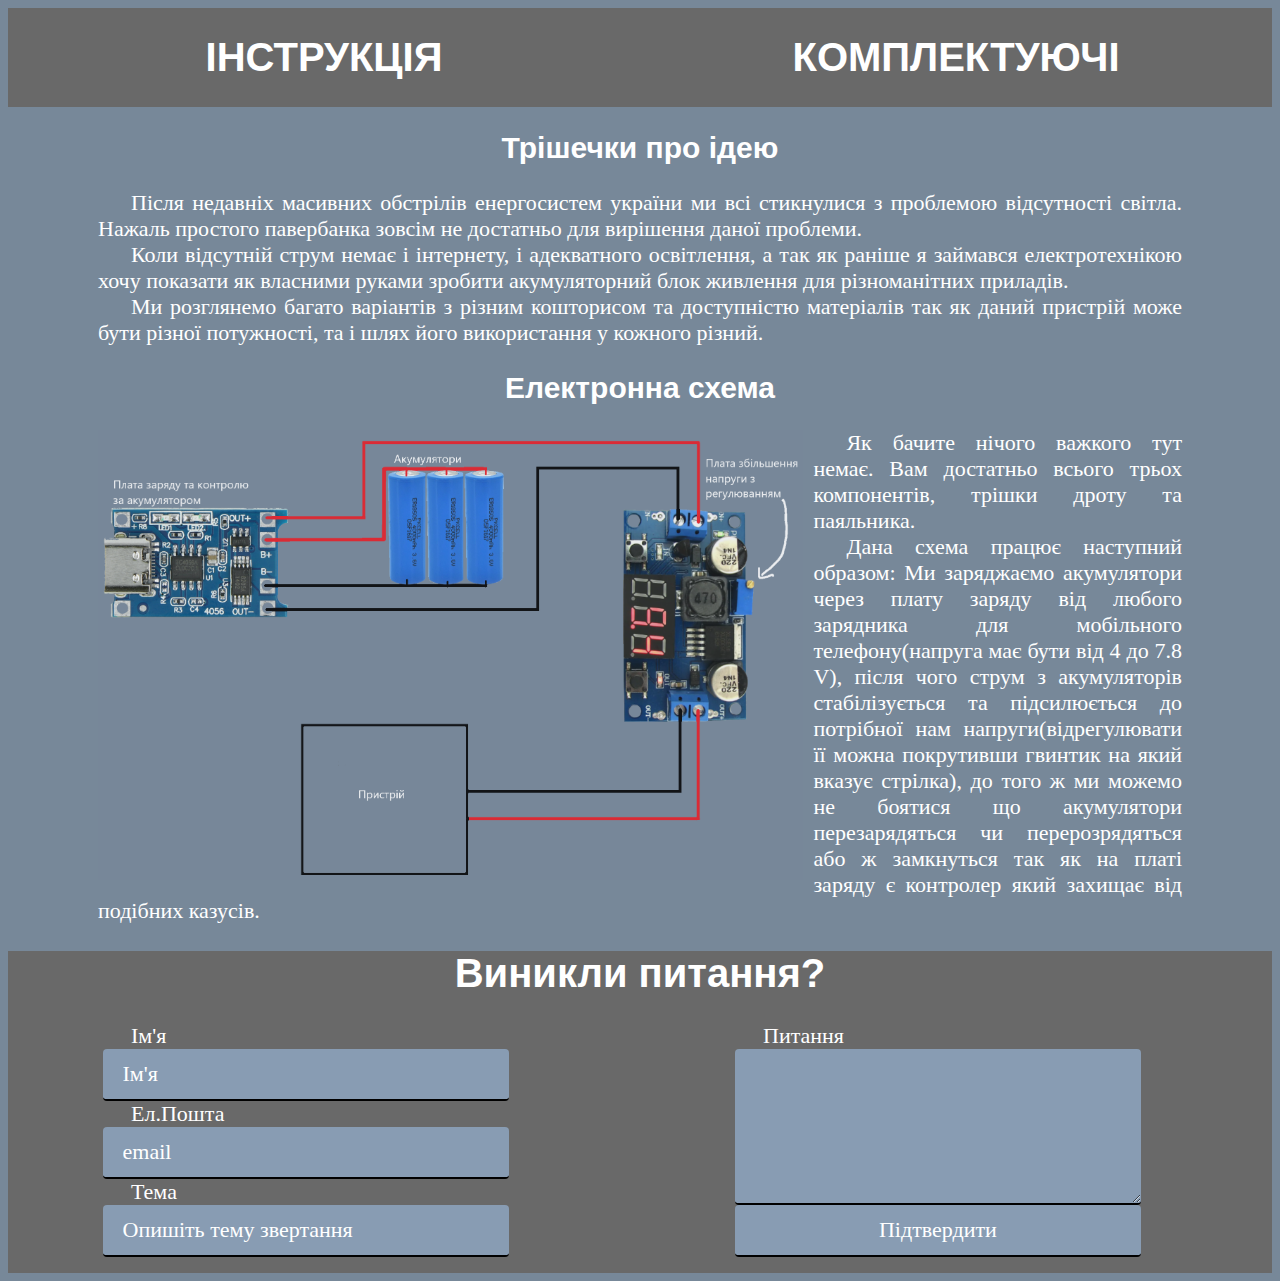
<file: index.html>
<html lang="uk">
<head>
<meta charset="utf-8">
<meta name="description" content="Саморобний акумуляторний блок">
<meta name="author" content="Василь Черпак">
<title>Lightsoff</title>
<link rel="stylesheet" type="text/css" href="style.css">
</head>
<body bgcolor="#778899	">
<header>
<section>
<article class="w50">
<a href="instruction.html"><h1>
ІНСТРУКЦІЯ
</h1></a>
</article>
<article class="w50">
<a href="details.html"><h1>
КОМПЛЕКТУЮЧІ
</h1></a>
</article>
</section>
</header>

<h2>
Трішечки про ідею
</h2>
<p>
Після недавніх масивних обстрілів енергосистем україни ми всі стикнулися з проблемою відсутності світла. Нажаль простого павербанка зовсім не достатньо для вирішення даної проблеми.
</p>
<p>
Коли відсутній струм немає і інтернету, і адекватного освітлення, а так як раніше я займався електротехнікою хочу показати як власними руками зробити акумуляторний блок живлення для різноманітних приладів.
</p>
<p>
Ми розглянемо багато варіантів з різним кошторисом та доступністю матеріалів так як даний пристрій може бути різної потужності, та і шлях його використання у кожного різний.
</p>
<h2>
Електронна схема
</h2>
<p><img src="default.png" alt="схема пристрою" width="65%" align="middle" class="leftimgp" >
Як бачите нічого важкого тут немає. Вам достатньо всього трьох компонентів, трішки дроту та паяльника.
</p>
<p>
Дана схема працює наступний образом: Ми заряджаємо акумулятори через плату заряду від любого зарядника для мобільного телефону(напруга має бути від 4 до 7.8 V), після чого струм з акумуляторів стабілізується та підсилюється до потрібної нам напруги(відрегулювати її можна покрутивши гвинтик на який вказує стрілка), до того ж ми можемо не боятися що акумулятори перезарядяться чи перерозрядяться або ж замкнуться так як на платі заряду є контролер який захищає від подібних казусів.
</p>
<footer>
<h1>
Виникли питання?
</h1>
<section>
<article class="w50">
<form action="index.html" target="_blank">
<p>Ім'я
<input type="text" value="Ім'я">
</p>
<p>Ел.Пошта
<input type="email" value="email">
</p>
<p>Тема
<input type="text" value="Опишіть тему звертання">
</p>
</article>
<article class="w50">

<p>Питання
<textarea rows="5">

</textarea>
<button type="button" onclick="alert('Форму Надіслано')">Підтвердити</button>
</p>
</article></form>
</section>
</footer>
</body>
</html>
</file>
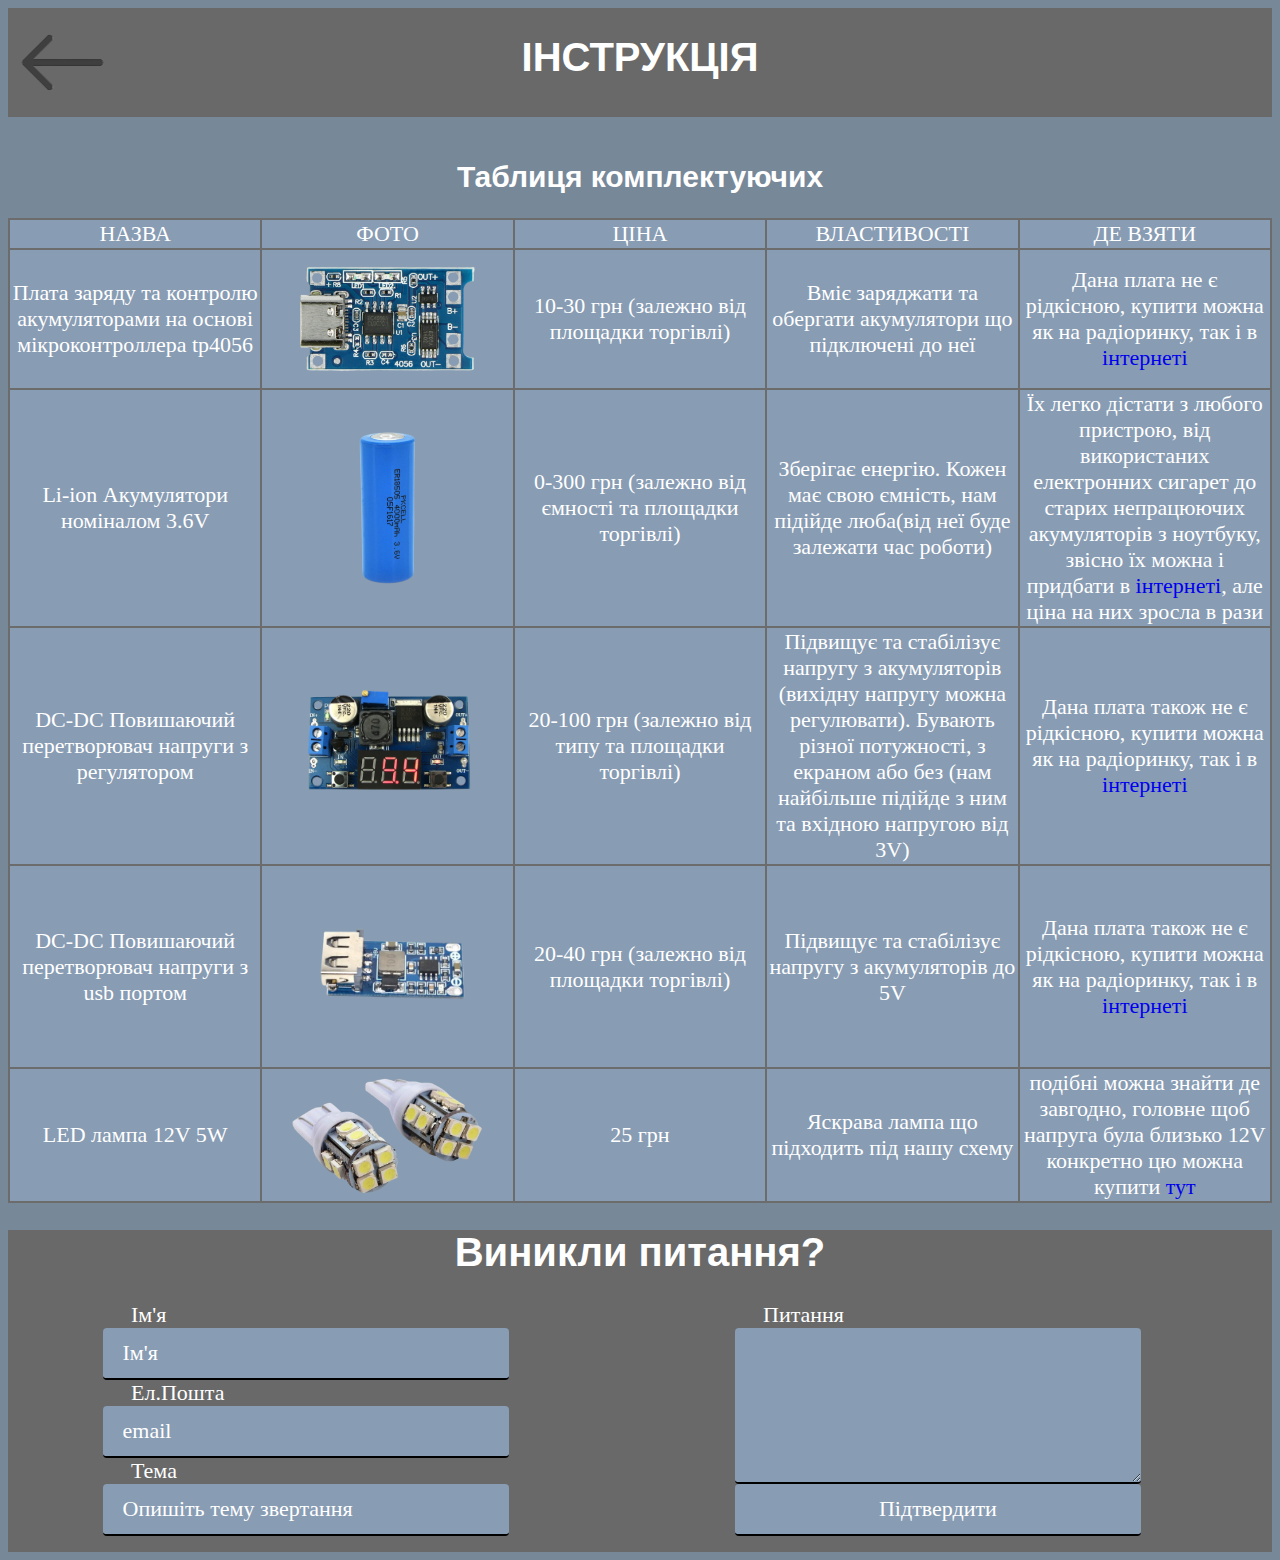
<file: details.html>
<html lang="uk">
<head>
<meta charset="utf-8">
<meta name="description" content="Саморобний акумуляторний блок">
<meta name="author" content="Василь Черпак">
<title>Lightsoff</title>
<link rel="stylesheet" type="text/css" href="style.css">
</head>
<body bgcolor="#778899	">
<header>
<section>
<article class="w10">
<a href="index.html"><img src="arrow.png" width="86%"></a>
</article>
<article class="w80">
<a href="instruction.html"><h1>
ІНСТРУКЦІЯ
</h1></a>
</article>
</section>
</header>
<br>
<h2>
Таблиця комплектуючих
</h2>
<table>
<tr>
<td>НАЗВА</td>
<td>ФОТО</td>
<td>ЦІНА</td>
<td>ВЛАСТИВОСТІ</td>
<td>ДЕ ВЗЯТИ</td>
</tr>
<tr>
<td>Плата заряду та контролю акумуляторами на основі мікроконтроллера tp4056</td>
<td><img src="charge.png" alt="плата заряду" width="80%"></td>
<td>10-30 грн (залежно від площадки торгівлі)</td>
<td>Вміє заряджати та обергати акумулятори що підключені до неї</td>
<td>Дана плата не є рідкісною, купити можна як на радіоринку, так і в <a href="https://www.aliexpress.com/item/1005004280242108.html?pdp_npi=2%40dis%21USD%21US%20%244.82%21%242.41%21%21%21%21%21%400b0a3bb916706054836777185e7c9d%2112000028610992191%21btf&_t=pvid%3A32edf53e-d8dd-4381-9987-41123ef4aedd&afTraceInfo=1005004280242108__pc__pcBridgePPC__xxxxxx__1670605483&spm=a2g0o.ppclist.product.mainProduct&gatewayAdapt=4itemAdapt">інтернеті</a></td>
</tr>
<tr>
<td>Li-ion Акумулятори номіналом 3.6V</td>
<td><img src="acume.png" alt="літієвий акумулятор" width="25%"></td>
<td>0-300 грн (залежно від ємності та площадки торгівлі)</td>
<td>Зберігає енергію. Кожен має свою ємність, нам підійде люба(від неї буде залежати час роботи)</td>
<td>Їх легко дістати з любого пристрою, від використаних електронних сигарет до старих непрацюючих акумуляторів з ноутбуку, звісно їх можна і придбати в <a href="https://rozetka.com.ua/ua/359910066/p359910066/?utm_l=r">інтернеті</a>, але ціна на них зросла в рази</td>
</tr>
<tr>
<td>DC-DC Повишаючий перетворювач напруги з регулятором</td>
<td><img src="dc.png" alt="повишаючий модуль" width="80%"></td>
<td>20-100 грн (залежно від типу та площадки торгівлі)</td>
<td>Підвищує та стабілізує напругу з акумуляторів (вихідну напругу можна регулювати). Бувають різної потужності, з екраном або без (нам найбільше підійде з ним та вхідною напругою від 3V)</td>
<td>Дана плата також не є рідкісною, купити можна як на радіоринку, так і в <a href="https://www.aliexpress.com/item/32762092828.html?spm=a2g0o.productlist.0.0.38785eecKl9dPy&algo_pvid=a993c028-2925-4f4a-85a8-6a6c87a2cf55&algo_exp_id=a993c028-2925-4f4a-85a8-6a6c87a2cf55-23&pdp_ext_f=%7B%22sku_id%22%3A%2212000028722007929%22%7D&pdp_npi=2%40dis%21UAH%2169.69%2147.47%21%21%21%21%21%4021135c3e16706053234558440eb1e0%2112000028722007929%21sea&curPageLogUid=Hd93H4xsX4eO">інтернеті</a></td>
</tr>
<tr>
<td>DC-DC Повишаючий перетворювач напруги з usb портом</td>
<td><img src="dc1.png" alt="модуль для зарядки телефону" width="80%"></td>
<td>20-40 грн (залежно від площадки торгівлі)</td>
<td>Підвищує та стабілізує напругу з акумуляторів до 5V</td>
<td>Дана плата також не є рідкісною, купити можна як на радіоринку, так і в <a href="https://rozetka.com.ua/ua/279881398/p279881398/?gclid=Cj0KCQiA1sucBhDgARIsAFoytUuzrvKyEniaOPtlTd8Qq5kATBkYXo8LbFI4ITHUU0_Cbeqsp9FGhToaAvs2EALw_wcB">інтернеті</a></td>
</tr>
<tr>
<td>LED лампа 12V 5W</td>
<td><img src="led.png" alt="модуль для зарядки телефону" width="80%"></td>
<td>25 грн </td>
<td>Яскрава лампа що підходить під нашу схему</td>
<td>подібні можна знайти де завгодно, головне щоб напруга була близько 12V конкретно цю можна купити <a href="https://rozetka.com.ua/ua/279881398/p279881398/?gclid=Cj0KCQiA1sucBhDgARIsAFoytUuzrvKyEniaOPtlTd8Qq5kATBkYXo8LbFI4ITHUU0_Cbeqsp9FGhToaAvs2EALw_wcB">тут</a></td>
</tr>
</table>
<footer>
<h1>
Виникли питання?
</h1>
<section>
<article class="w50">
<form action="index.html" target="_blank">
<p>Ім'я
<input type="text" value="Ім'я">
</p>
<p>Ел.Пошта
<input type="email" value="email">
</p>
<p>Тема
<input type="text" value="Опишіть тему звертання">
</p>
</article>
<article class="w50">

<p>Питання
<textarea rows="5">

</textarea>
<button type="button" onclick="alert('Форму Надіслано')">Підтвердити</button>
</p>
</article></form>
</section>
</footer>
</body>
</html>
</file>
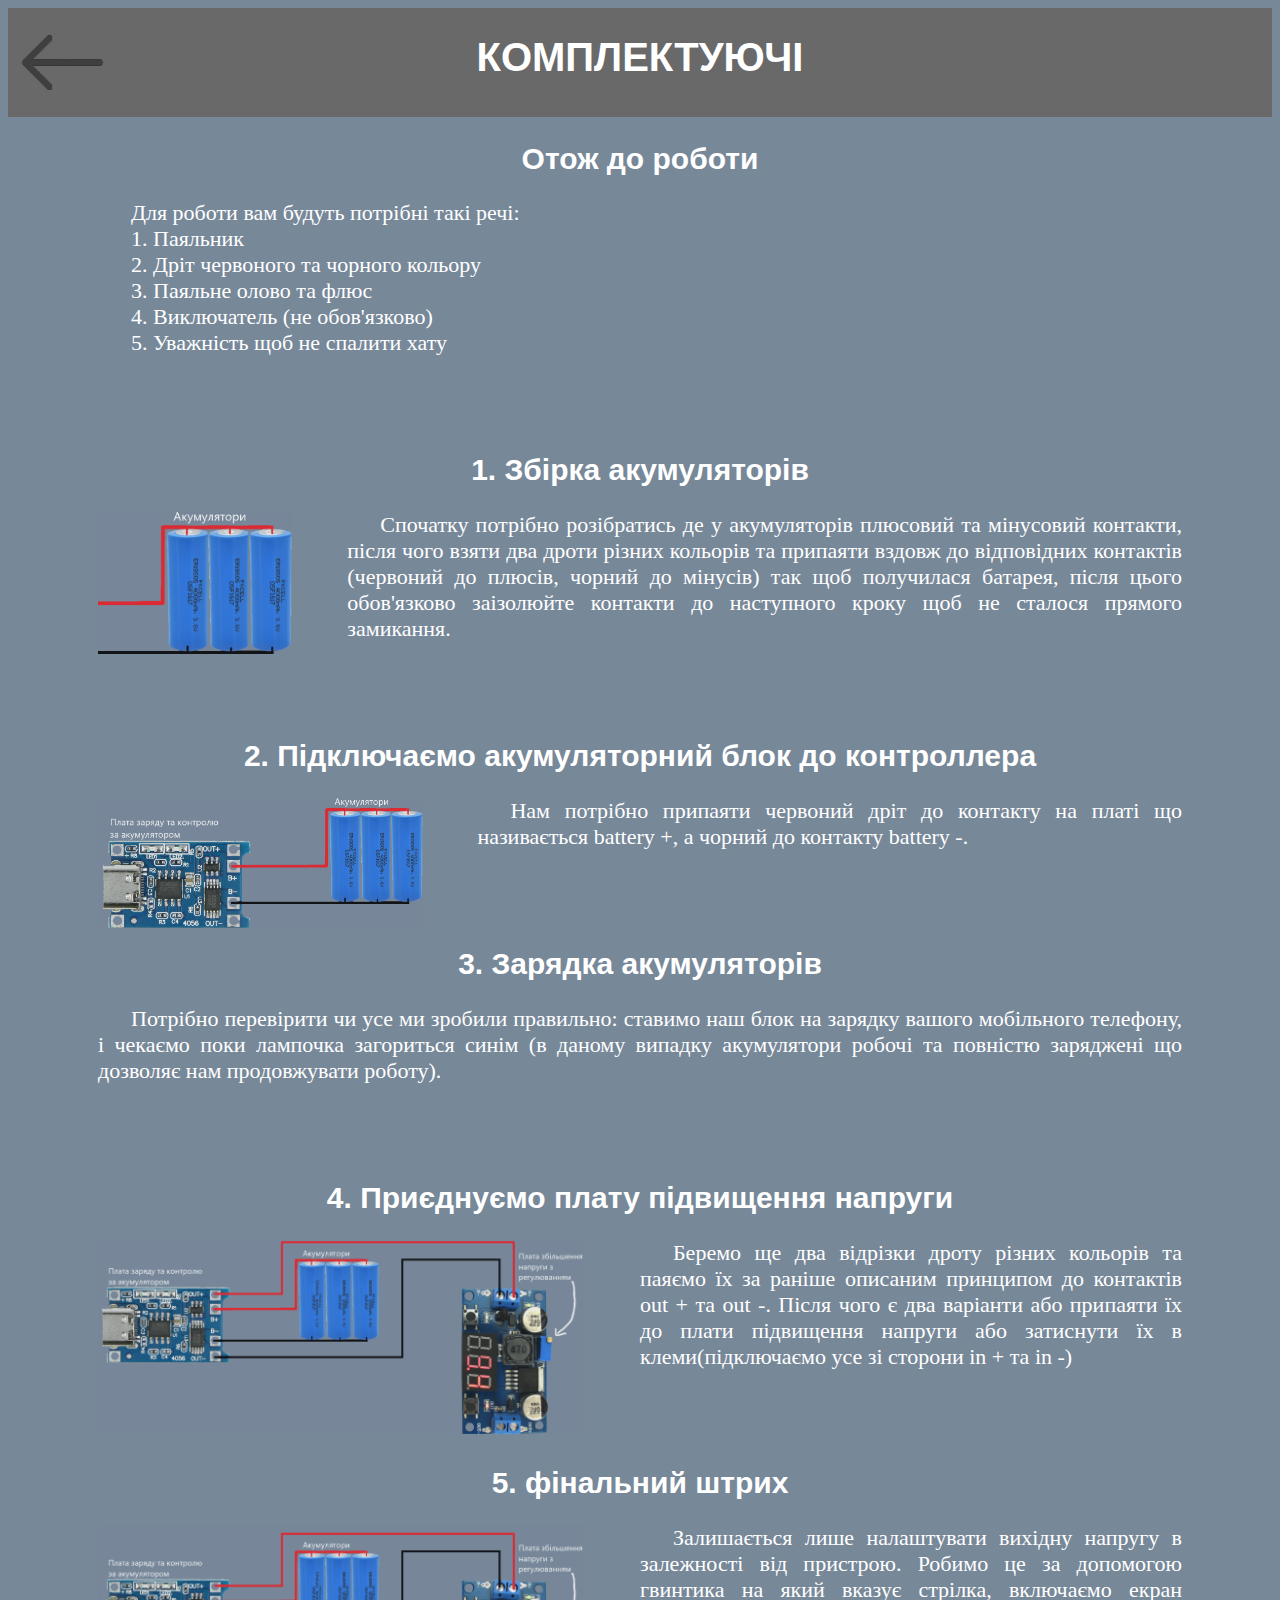
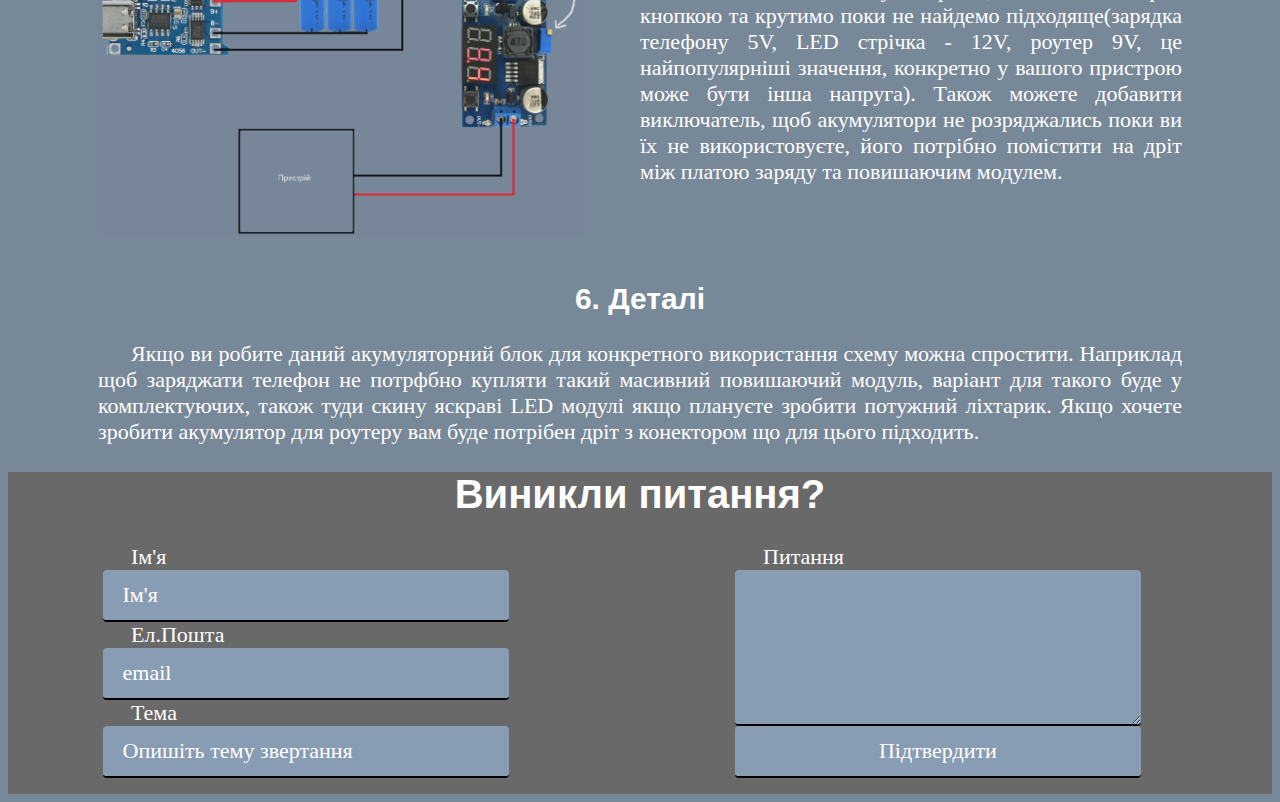
<file: instruction.html>
<html lang="uk">
<head>
<meta charset="utf-8">
<meta name="description" content="Саморобний акумуляторний блок">
<meta name="author" content="Василь Черпак">
<title>Lightsoff</title>
<link rel="stylesheet" type="text/css" href="style.css">
</head>
<body bgcolor="#778899	">
<header>
<section>
<article class="w10">
<a href="index.html"><img src="arrow.png" width="86%"></a>
</article>
<article class="w80">
<a href="details.html"><h1>
КОМПЛЕКТУЮЧІ
</h1></a>
</article>
</section>
</header>
<h2>
Отож до роботи
</h2>
<p>
Для роботи вам будуть потрібні такі речі:
</p>
<p>
1. Паяльник
</p>
<p>
2. Дріт червоного та чорного кольору
</p>
<p>
3. Паяльне олово та флюс
</p>
<p>
4. Виключатель (не обов'язково)
</p>
<p>
5. Уважність щоб не спалити хату
</p>
<br>
<br>
<br>
<br>
<h2>
1. Збірка акумуляторів
</h2>
<p><img src="pctr1.png" alt="схема пристрою 1" width="18%" align="middle" class="leftimgp1" >
Спочатку потрібно розібратись де у акумуляторів плюсовий та мінусовий контакти, після чого взяти два дроти різних кольорів та припаяти вздовж до відповідних контактів (червоний до плюсів, чорний до мінусів) так щоб получилася батарея, після цього обов'язково заізолюйте контакти до наступного кроку щоб не сталося прямого замикання.
</p>
<br>
<br>
<br>
<br>
<h2>
2. Підключаємо акумуляторний блок до контроллера
</h2>
<p><img src="pctr2.png" alt="схема пристрою 2" width="30%" align="middle" class="leftimgp1" >
Нам потрібно припаяти червоний дріт до контакту на платі що називається battery +, а чорний до контакту battery -.
</p>
<br>
<br>
<br>
<br>
<h2>
3. Зарядка акумуляторів
</h2>
<p>
Потрібно перевірити чи усе ми зробили правильно: ставимо наш блок на зарядку вашого мобільного телефону, і чекаємо поки лампочка загориться синім (в даному випадку акумулятори робочі та повністю заряджені що дозволяє нам продовжувати роботу).
</p>
<br>
<br>
<br>
<br>
<h2>
4. Приєднуємо плату підвищення напруги
</h2>
<p><img src="pctr3.png" alt="схема пристрою 3" width="45%" align="middle" class="leftimgp1" >
Беремо ще два відрізки дроту різних кольорів та паяємо їх за раніше описаним принципом до контактів out + та out -. Після чого є два варіанти або припаяти їх до плати підвищення напруги або затиснути їх в клеми(підключаємо усе зі сторони in + та in -)
</p>
<br>
<br>
<br>
<br>
<h2>
5. фінальний штрих
</h2>
<p><img src="default.png" alt="схема пристрою 3" width="45%" align="middle" class="leftimgp1" >
Залишається лише налаштувати вихідну напругу в залежності від пристрою. Робимо це за допомогою гвинтика на який вказує стрілка, включаємо екран кнопкою та крутимо поки не найдемо підходяще(зарядка телефону 5V, LED стрічка - 12V, роутер 9V, це найпопулярніші значення, конкретно у вашого пристрою може бути інша напруга). Також можете добавити виключатель, щоб акумулятори не розряджались поки ви їх не використовуєте, його потрібно помістити на дріт між платою заряду та повишаючим модулем.
</p>
<br>
<br>
<br>
<br>
<h2>
6. Деталі
</h2>
<p>
Якщо ви робите даний акумуляторний блок для конкретного використання схему можна спростити. Наприклад щоб заряджати телефон не потрфбно купляти такий масивний повишаючий модуль, варіант для такого буде у комплектуючих, також туди скину яскраві LED модулі якщо плануєте зробити потужний ліхтарик. Якщо хочете зробити акумулятор для роутеру вам буде потрібен дріт з конектором що для цього підходить. 
</p>
<footer>
<h1>
Виникли питання?
</h1>
<section>
<article class="w50">
<form action="index.html" target="_blank">
<p>Ім'я
<input type="text" value="Ім'я">
</p>
<p>Ел.Пошта
<input type="email" value="email">
</p>
<p>Тема
<input type="text" value="Опишіть тему звертання">
</p>
</article>
<article class="w50">

<p>Питання
<textarea rows="5">

</textarea>
<button type="button" onclick="alert('Форму Надіслано')">Підтвердити</button>
</p>
</article></form>
</section>
</footer>
</body>
</html>
</file>
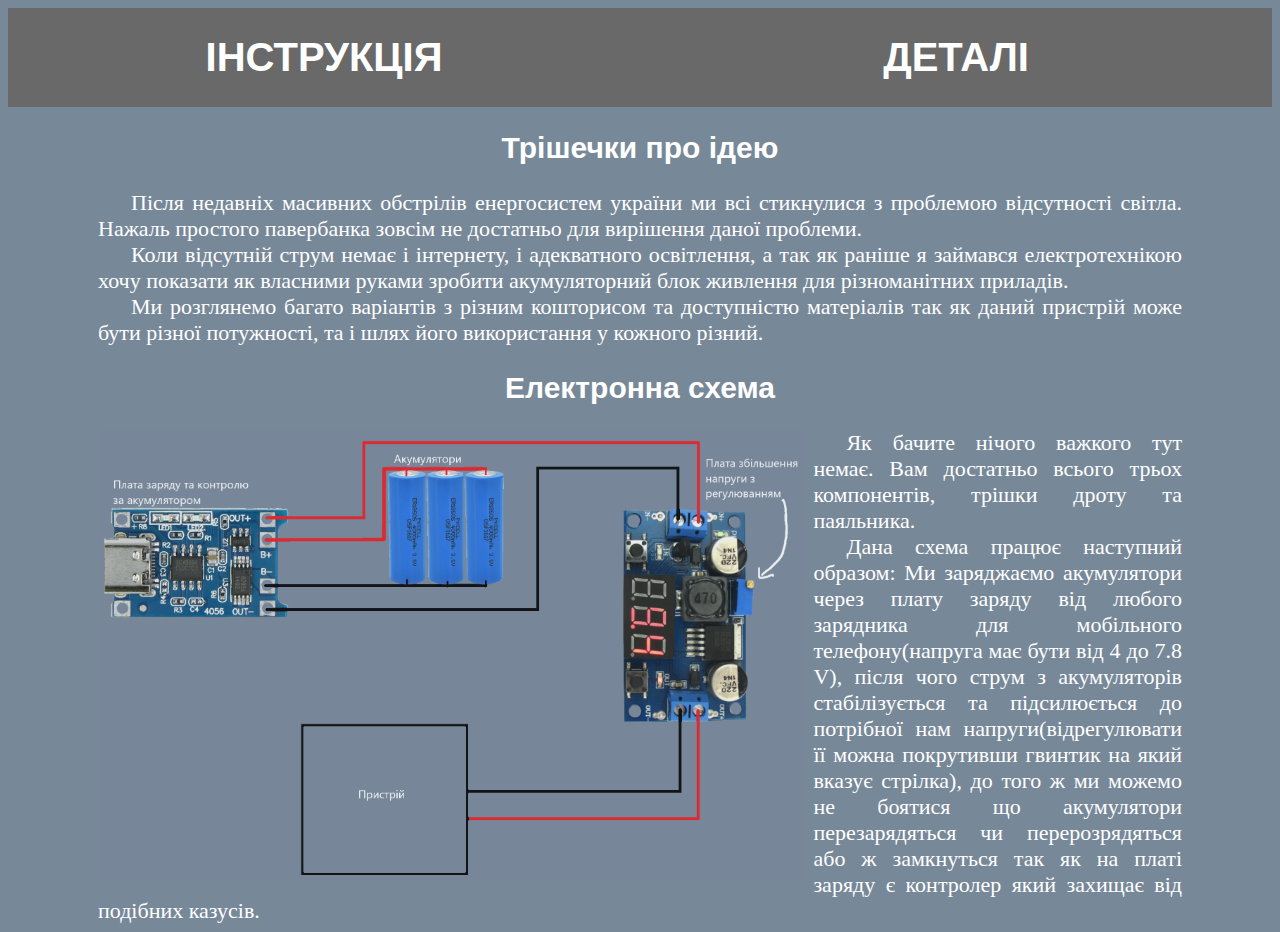
<file: main.html>
<html lang="uk">
<head>
<meta charset="utf-8">
<meta name="description" content="Саморобний акумуляторний блок">
<meta name="author" content="Василь Черпак">
<title>Lightsoff</title>
<link rel="stylesheet" type="text/css" href="style.css">
</head>
<body bgcolor="#778899	">
<header>
<section>
<article class="w50">
<a href="instruction.html"><h1>
ІНСТРУКЦІЯ
</h1></a>
</article>
<article class="w50">
<a href="details.html"><h1>
ДЕТАЛІ
</h1>
</article>
</section>
</header>

<h2>
Трішечки про ідею
</h2>
<p>
Після недавніх масивних обстрілів енергосистем україни ми всі стикнулися з проблемою відсутності світла. Нажаль простого павербанка зовсім не достатньо для вирішення даної проблеми.
</p>
<p>
Коли відсутній струм немає і інтернету, і адекватного освітлення, а так як раніше я займався електротехнікою хочу показати як власними руками зробити акумуляторний блок живлення для різноманітних приладів.
</p>
<p>
Ми розглянемо багато варіантів з різним кошторисом та доступністю матеріалів так як даний пристрій може бути різної потужності, та і шлях його використання у кожного різний.
</p>
<h2>
Електронна схема
</h2>
<p><img src="default.png" alt="схема пристрою" width="65%" align="middle" class="leftimgp" >
Як бачите нічого важкого тут немає. Вам достатньо всього трьох компонентів, трішки дроту та паяльника.
</p>
<p>
Дана схема працює наступний образом: Ми заряджаємо акумулятори через плату заряду від любого зарядника для мобільного телефону(напруга має бути від 4 до 7.8 V), після чого струм з акумуляторів стабілізується та підсилюється до потрібної нам напруги(відрегулювати її можна покрутивши гвинтик на який вказує стрілка), до того ж ми можемо не боятися що акумулятори перезарядяться чи перерозрядяться або ж замкнуться так як на платі заряду є контролер який захищає від подібних казусів.
</p>
</body>
</html>
</file>
<file: style.css>
h1 {
		font-size:40px; 
		font-family: Arial, sans-serif;
		color: white;
		text-align:center;
	}
	h2{
		font-size:30px; 
		font-family: Arial, sans-serif;
		color: white;
		text-align:center;
	}
	p{
		text-indent: 1.5em;
		font-size:22px; 
		font-family: Comic Sans MS, Comic Sans, cursive;
		color: white;
		text-align:justify;
		margin-left:90px;
		margin-right:90px;
		margin-top:0px;
		margin-bottom:0px;
	}
   .rightimgp  {
	opacity: 0.85;
    float: right;
	padding: 25px;
    background: #C9E3D1;
   }
   .leftimgp  {
	opacity: 0.85;
    float: left;
	margin-right: 1%;
   }
   .leftimgp1  {
	opacity: 0.85;
    float: left;
	margin-right: 5%;
   }
   .centerimgp  {
	opacity: 0.85;
    float: left;
	padding: 25px;
    background: #C9E3D1;
   }
   .layer {
    background: #696969; 
    padding: 20px;
	overflow: hidden;	
   }
   header{
    background: #696969;
   }
   footer{
    background: #696969;
   }
   section {
   display: flex;
   }
   .w50 {
   width:50%;
   }
   a{
   text-decoration:none;
   }
   .w10 {
   width:10%;
   }
   .w80 {
   width:80%;
   }
   table, th, td {
   border: 2px solid #6C6C6C;
   border-collapse: collapse;
   background:#889CB3;
   font-size:22px; 
   font-family: Comic Sans MS, Comic Sans, cursive;
   color: white;
   text-align:center;
   }
   table{
   width:100%;
   }
   td{
	width:20%;
   }
   input, textarea, button{
	width:90%;
	float:center;
	box-sizing: border-box;
	border: none;
    border-bottom: 2px solid black;
	background:#889CB3;
	outline: none;
	margin-left:1%;
	font-size:22px; 
	font-family: Comic Sans MS, Comic Sans, cursive;
	color: white;
	border-radius: 4px;
	padding: 12px 20px;
   }
</file>
